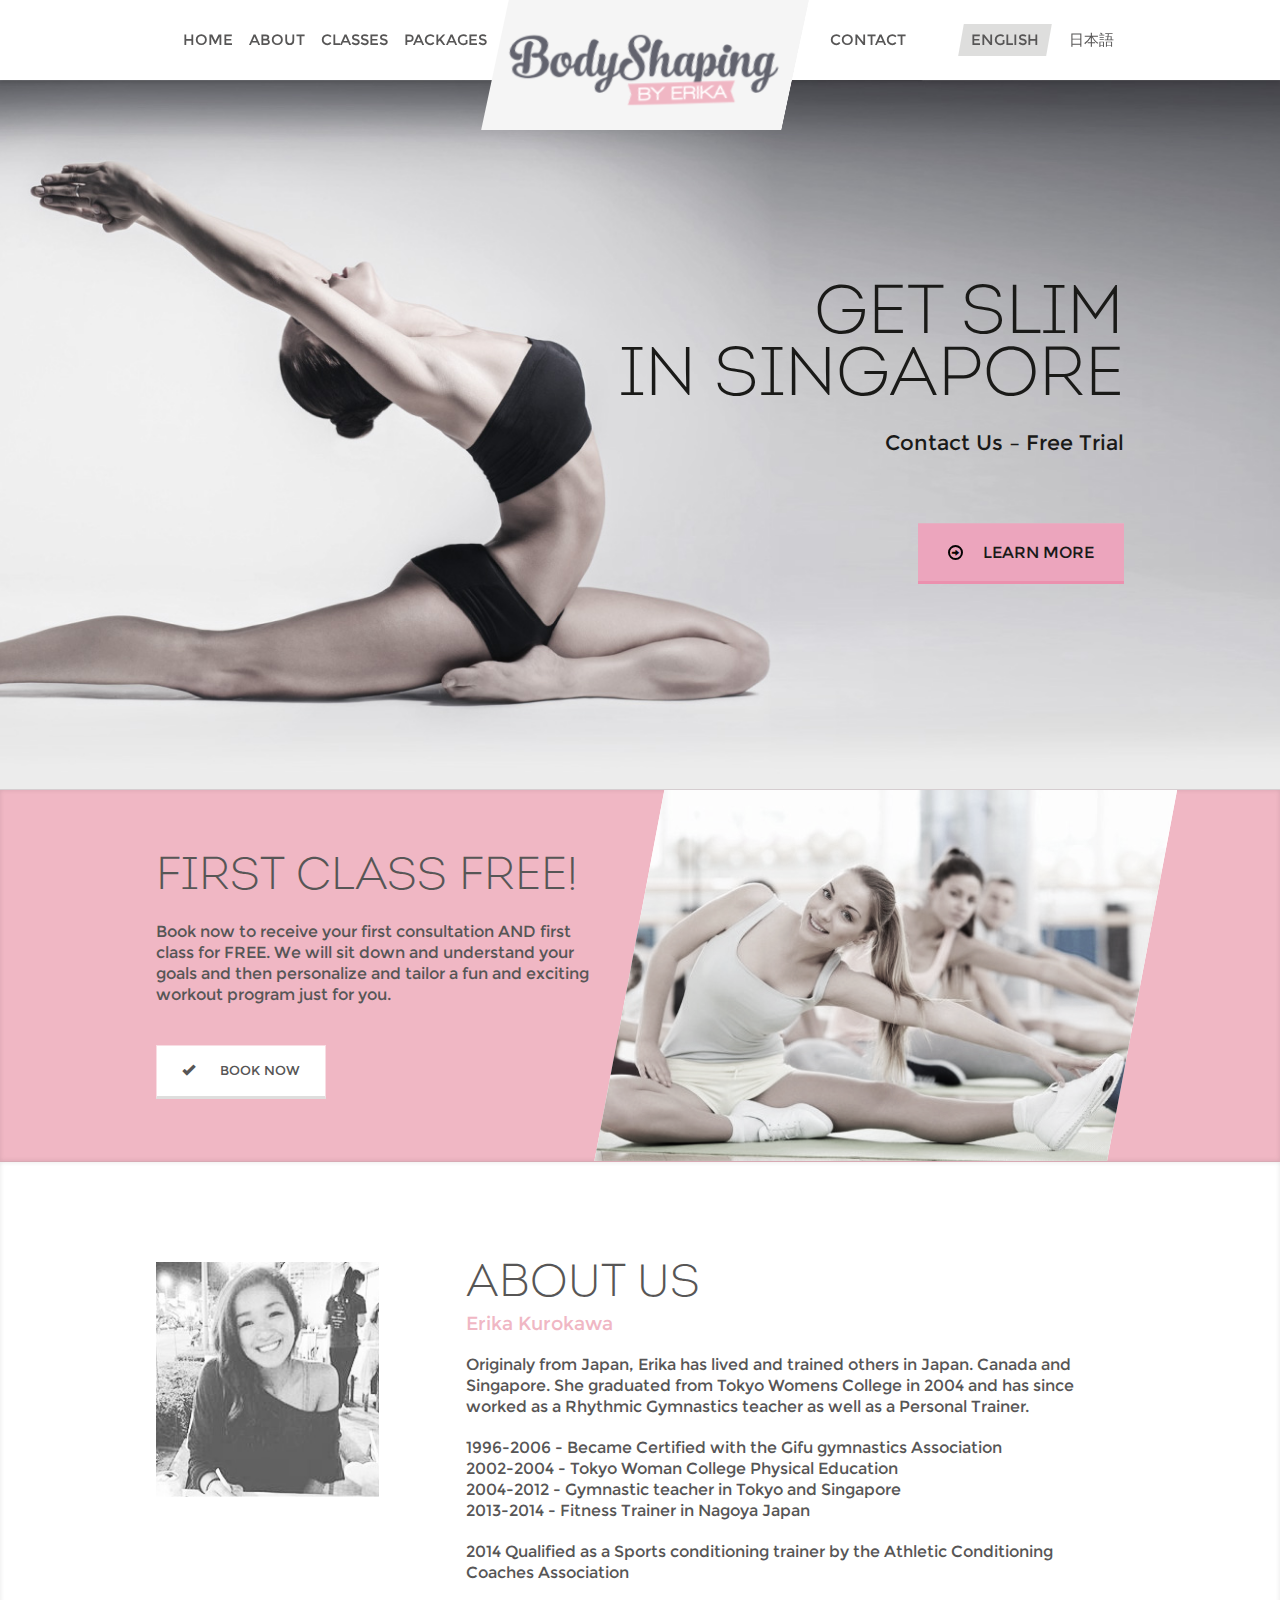
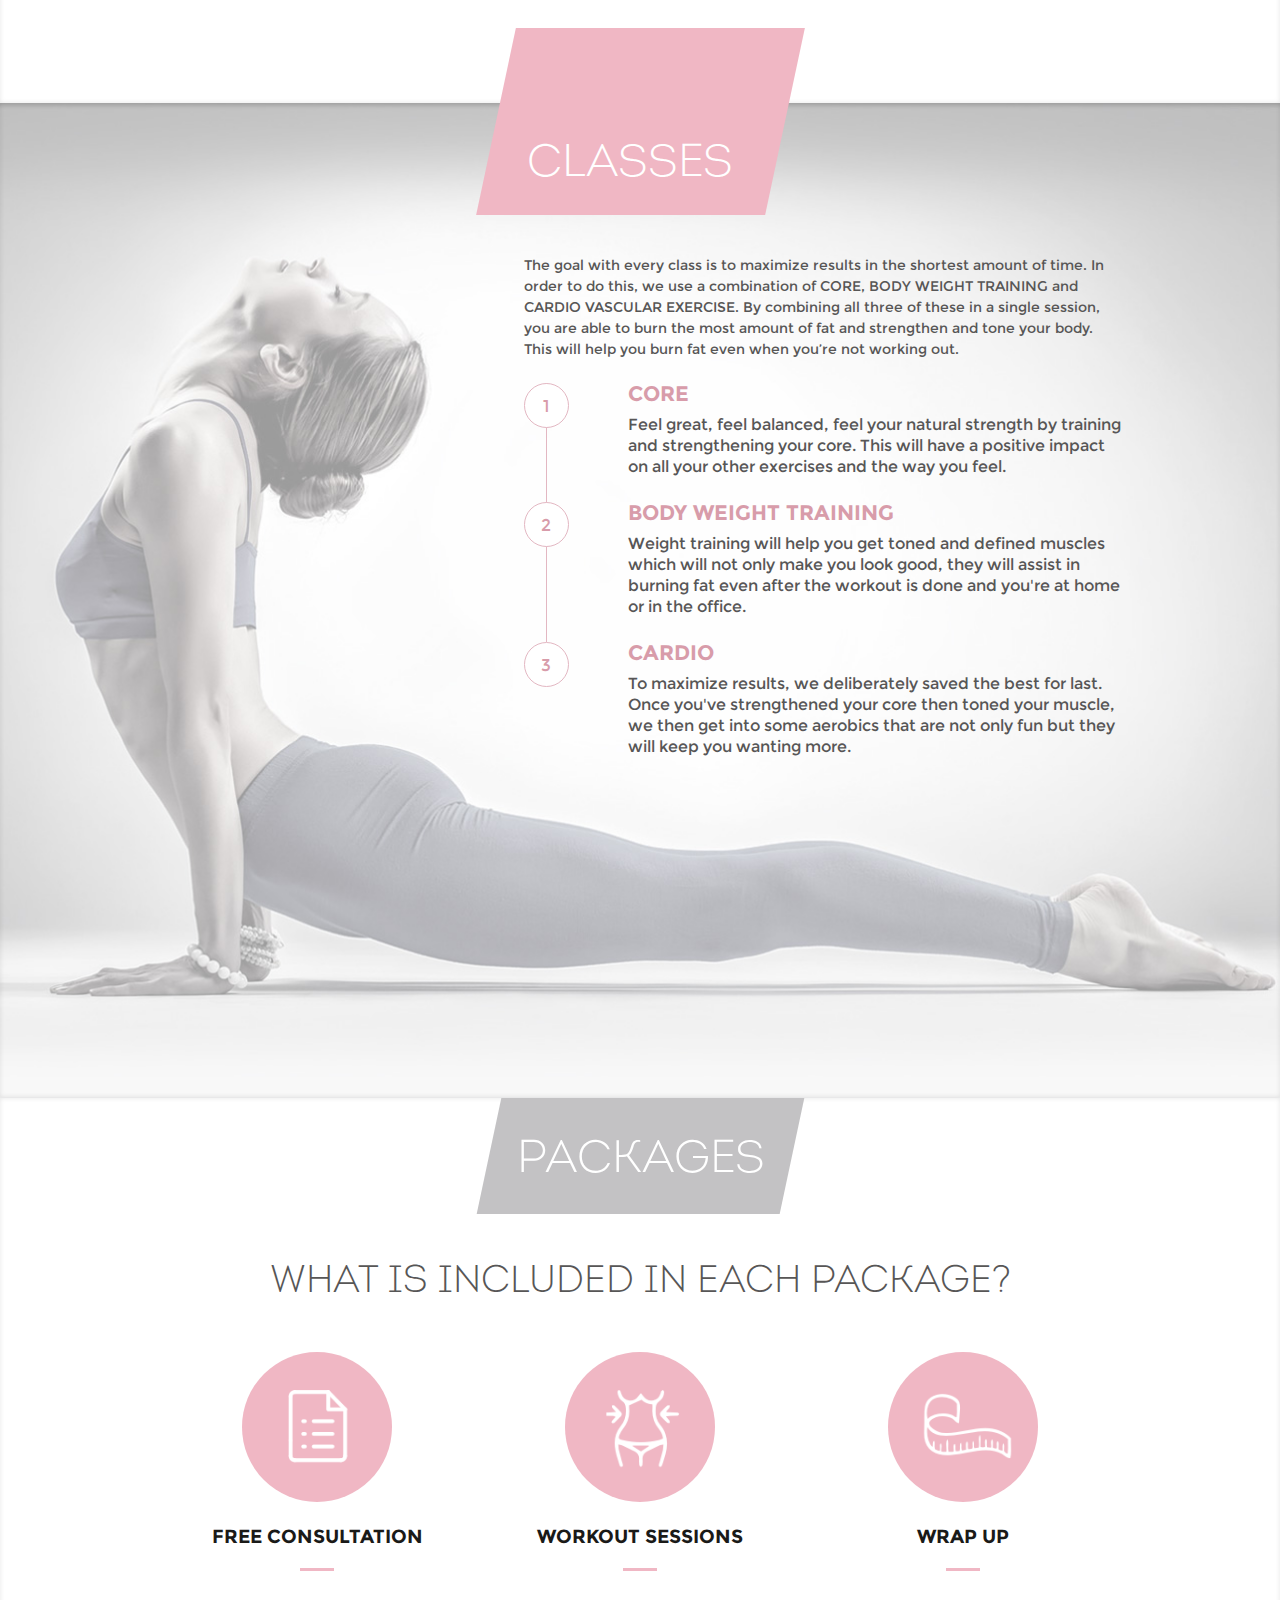
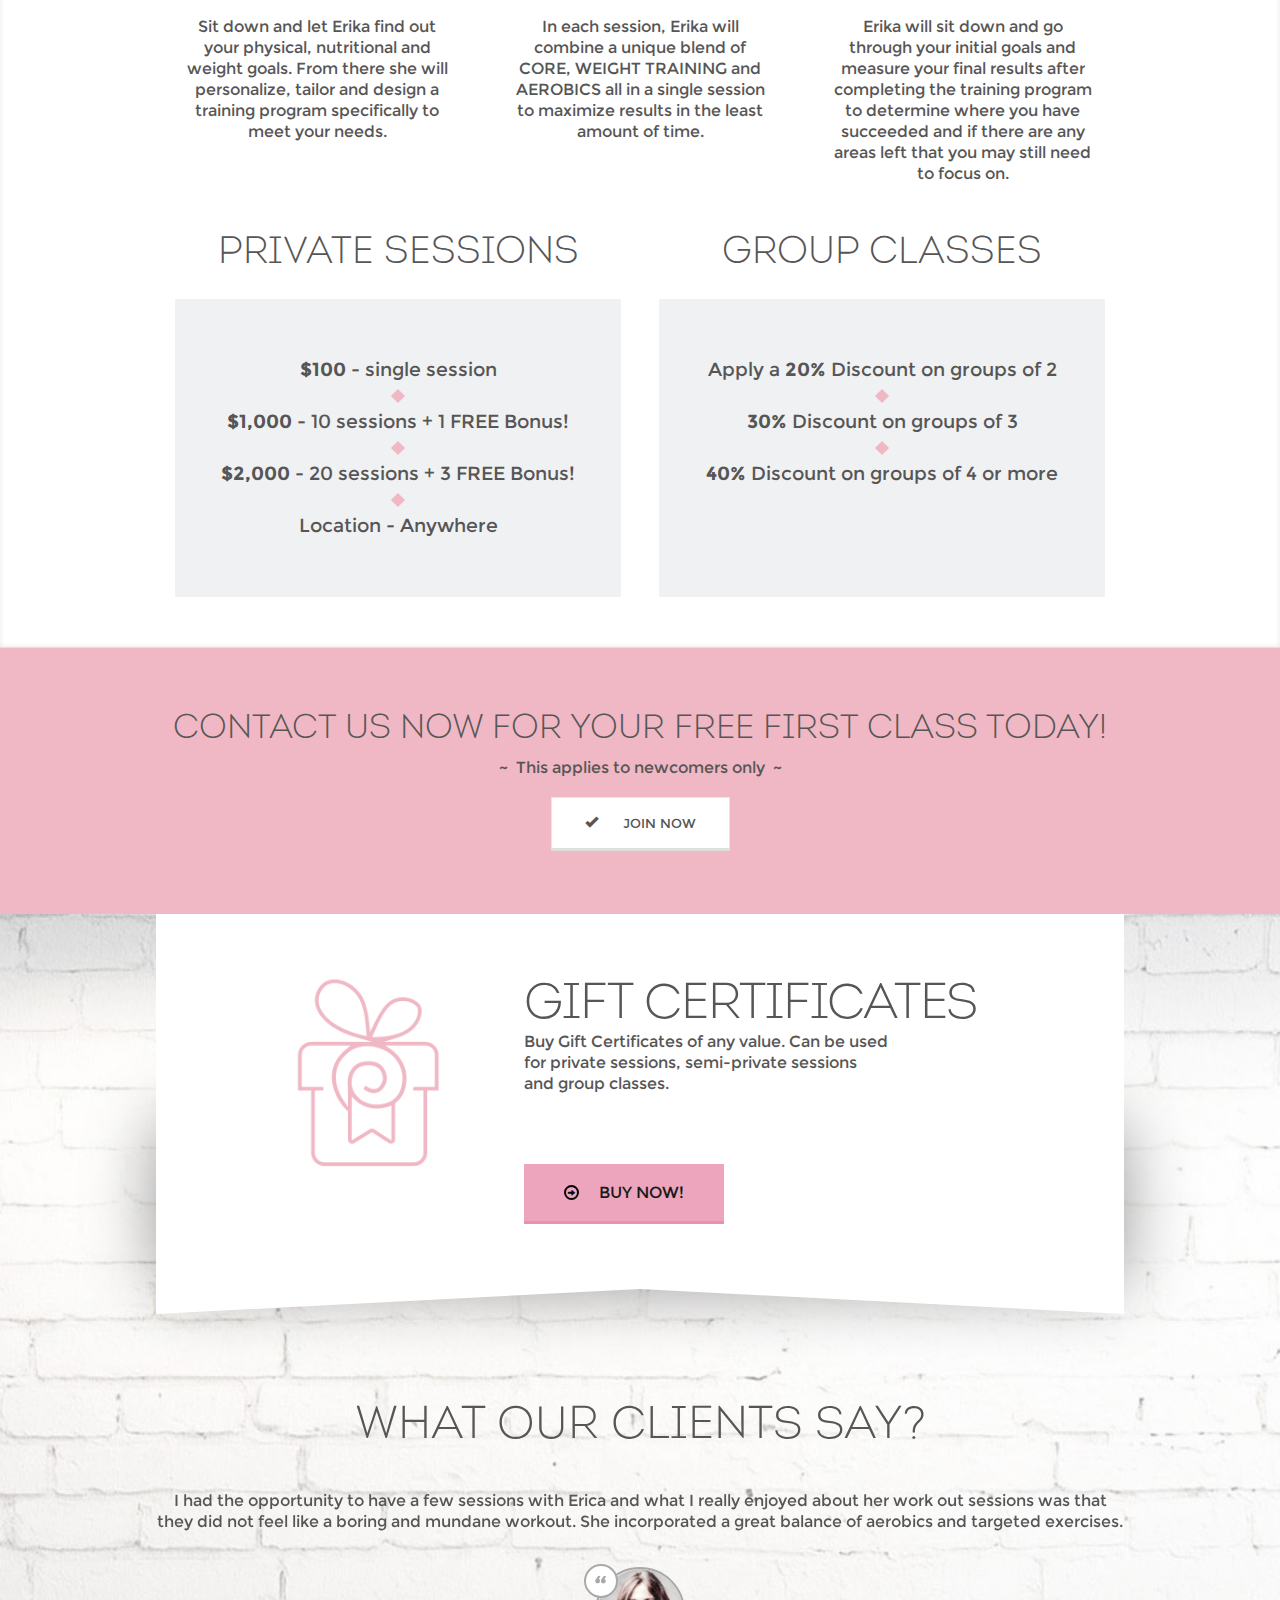
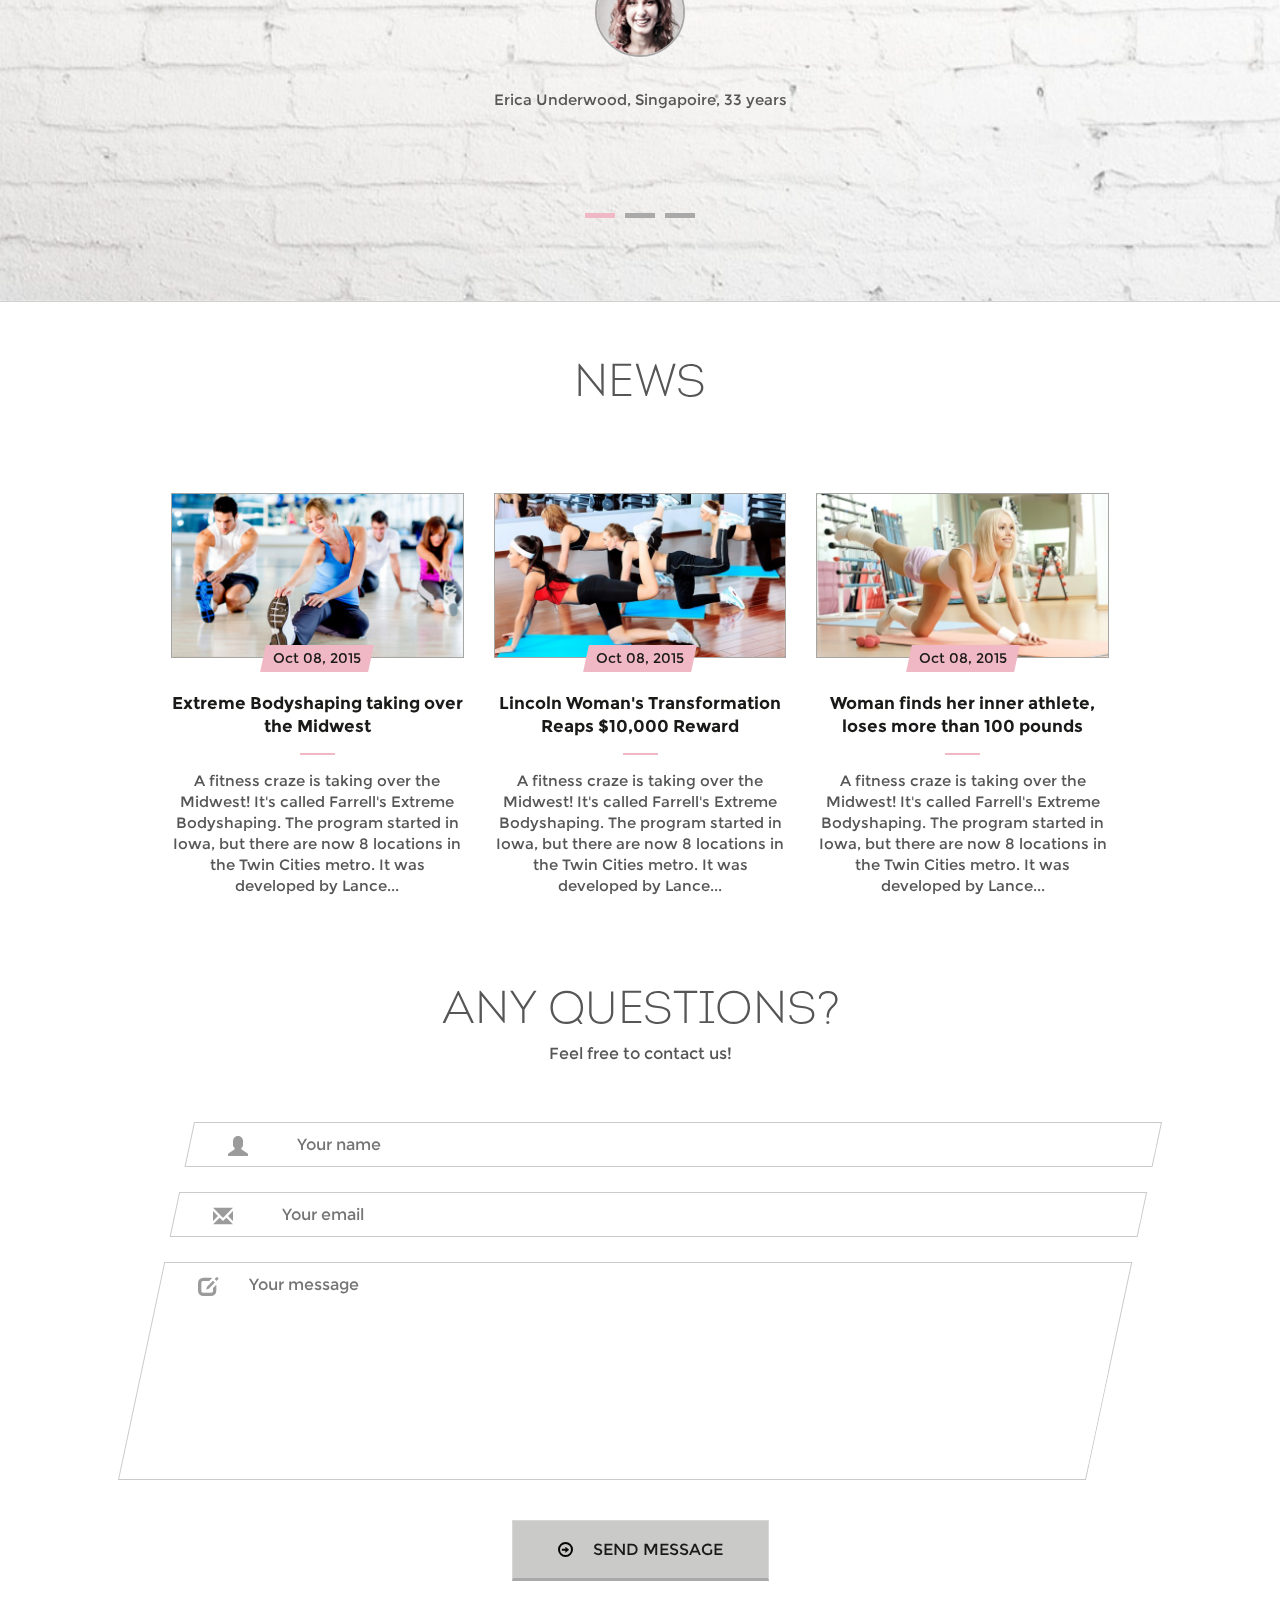
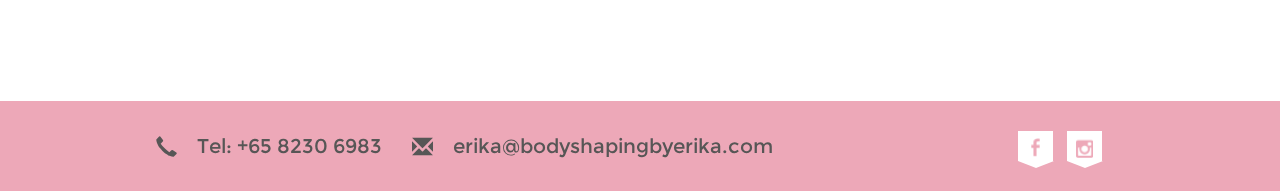
<file: index.html>
<!DOCTYPE html>

<html lang="en" >

<head>

	<meta charset="utf-8">

	<meta http-equiv="X-UA-Compatible" content="IE=edge" >

	<meta name="viewport" content="width=device-width, initial-scale=1.0">

	<meta name="description" content="">

	<link rel="stylesheet" type="text/css" href="vendors/css/normalize.css">
	
	<link rel="stylesheet" type="text/css" href="style.css">

	<link rel="stylesheet" type="text/css" href="slider/slidertestimonialsstyle.css">

	<link rel="stylesheet" type="text/css" href="responsive.css">

	<script type="text/javascript" src="vendors/js/jquery.js"></script>

	<link rel="icon" type="image/png" href="favicon/favicon.ico" sizes="16x16">
	
	<title>Body Shaping By Erika</title>

</head>

<body>

<div class="wrapper">

	<!-- Header -->
	<header>

		<div class="head-section row clearfix">

			<ul class="left-nav">

				<li>
					<div class="link-parallelogram"><a class="left-nav-link" href="#home">Home</a></div>
				</li>

				<li>
					<div class="link-parallelogram"><a class="left-nav-link" href="#about">About</a></div>
				</li>

				<li>
					<div class="link-parallelogram"><a class="left-nav-link" href="#classes">Classes</a></div>
				</li>

				<li>
					<div class="link-parallelogram"><a class="left-nav-link" href="#packages">Packages</a></div>
				</li>

				<li class="contacts-link">
					<div class="link-parallelogram"><a class="left-nav-link" href="#contacts">Contact</a></div>
				</li>
				
			</ul>

			<div class="logo-box">

				<div class="logo-parallelogram">

					<a class="logo-img" href="#home"></a>

				</div>

			</div>

			<div class="right-nav">
				<div class="link-parallelogram"><a class="right-nav-link" href="#contacts">Contact</a></div>
			</div>

			<ul class="lenguage-switch">

				<li class="lenguage"><div class="link-parallelogram active"><a class="lenguage-switch-link" href="">English</a></div></li>
				<li class="lenguage"><div class="link-parallelogram"><a class="lenguage-switch-link" href="japan/index.html">日本語</a></div></li>

			</ul>

			<div class="burger-icon-box">
				<i class="glyphicon glyphicon-align-justify"></i>
			</div>

		</div>
		<i class="glyphicon glyphicon-upload scroll-to-top"></i>
	</header>

	<!-- /Header -->		

		<!-- Content -->
			<div class="content">
				<h1 class="head-first">Body Shaping By Erika</h1>
			<section id="home">

				<div class="get-slim-bg">

					<div class="row">
						<div class="get-slim-content">
							<h2 class="get-slim-head">
								<span class="get-slim-head-sp">Get slim</span>
								<span class="get-slim-head-sp">in Singapore</span>
							</h2>
							<p class="get-slim-text">Contact Us – Free Trial</p>
							<a class="learn-more-btn"  href="#contacts" title="learn more"><i class="glyphicon glyphicon-arrow-right"></i><span class="learn-more-link">Learn more</span></a>
						</div>
					</div>

				</div>

			</section>

			<section>

				<div class="frt-cl-bg">

						<div class="row">

							<div class="frt-cl-content">
								<h2 class="frt-cl-head">First class free!</h2>
								<p class="frt-cl-text">Book now to receive your first consultation AND first 
								class for FREE. We will sit down and understand your 
								goals and then personalize and tailor a fun and 
								exciting workout program just for you.</p>
								<a class="frt-cl-btn" href="#contacts" title="book now"><i class="glyphicon glyphicon-ok"></i><span class="frst-class-btn-link">Book now</span></a>
							</div>

							<div class="frt-cl-img-box">

								<img class="frt-cl-img" src="img/first_classes_free_img.png" alt="First Classes Free!">

							</div>

						</div>						

				</div>

			</section>

			<section id="about">
			
				<div class="about-us-section">

					<div class="row">

						<div class="about-us-img-box">
							<div class="about-us-img"></div>
						</div>

						<div class="about-us-content">

							<h2 class="about-us-head">About us</h2>

							<p class="about-us-name">Erika Kurokawa</p>

							<p class="about-us-text">Originaly from Japan, Erika has lived and trained others in Japan. Canada and Singapore. She graduated from Tokyo Womens College in 2004 and has since worked as a Rhythmic Gymnastics teacher as well as a Personal Trainer.</p>

							<ul class="about-us-history">

								<li>1996-2006 - Became Certified with the Gifu gymnastics Association</li>
								<li>2002-2004 - Tokyo Woman College Physical Education</li>
								<li>2004-2012 - Gymnastic teacher in Tokyo and Singapore</li>
								<li>2013-2014 - Fitness Trainer in Nagoya Japan</li>
								<li>2014 Qualified as a Sports conditioning trainer by the Athletic Conditioning Coaches Association</li>

							</ul>

						</div>

					</div>

				</div>
				
			</section>

			<section id="classes">

				<div class="classes-section">

					<div class="row">

						<div class="classes-section-header">

							<div class="classes-section-head-box">

								<h2 class="classes-section-head">Classes</h2>

							</div>

						</div>

						<div class="classes-content">

							<p class="classes-preview">The goal with every class is to maximize results in the shortest amount of time. In order to do this, we use a combination of CORE, BODY WEIGHT TRAINING and CARDIO VASCULAR EXERCISE. By combining all three of these in a single session, you are able to burn the most amount of fat and strengthen and tone your body. This will help you burn fat even when you’re not working out.</p>

							<div class="classes-list">

								<div class="class-box">

									<div class="class-num-box">

										<div class="class-num">1</div>
	
									</div>

									<div class="class-description-name-box">

										<h2 class="class-name">CORE</h2>
										<p class="class-description">Feel great, feel balanced, feel your natural strength by training and strengthening your core. This will have a positive impact on all your other exercises and the way you feel.</p>

									</div>

								</div>


								<div class="class-box">

									<div class="class-num-box">

										<div class="class-num">2</div>

									</div>

									<div class="class-description-name-box">

										<h2 class="class-name">BODY WEIGHT TRAINING</h2>
										<p class="class-description">Weight training will help you get toned and defined muscles which will not only make you look good, they will assist in burning fat even after the workout is done and you're at home or in the office.</p>

									</div>

								</div>


								<div class="class-box">

									<div class="class-num-box">

										<div class="class-num">3</div>

									</div>

									<div class="class-description-name-box">

										<h2 class="class-name">CARDIO</h2>
										<p class="class-description">To maximize results, we deliberately saved the best for last.  Once you've strengthened your core then toned your muscle, we then get into some aerobics that are not only fun but they will keep you wanting more.</p>

									</div>

								</div>


							</div>

						</div>

					</div>

				</div>

			</section>

			<section id="packages">
				
				<div class="packages-section">

					<div class="row">

						<div class="pac-head-box">

							<h2 class="pac-head">Packages</h2>	

						</div>

						<h3 class="packages-description-head">What is included in each package?</h3>

							<div class="article-package">

								<div class="free-consultation"></div>

								<h3 class="article-package-head">Free consultation</h3>

								<p class="article-package-text">Sit down and let Erika find out your physical, nutritional and weight goals.  From there she will personalize, tailor and design a training program specifically to meet your needs.</p>

							</div>

							<div class="article-package">

								<div class="worfout-sessions"></div>

								<h3 class="article-package-head">Workout sessions</h3>

								<p class="article-package-text">In each session, Erika will combine a unique blend of CORE, WEIGHT TRAINING and AEROBICS all in a single session to maximize results in the least amount of time.</p>

							</div>

							<div class="article-package">

								<div class="wrap-up"></div>

								<h3 class="article-package-head">Wrap up</h3>

								<p class="article-package-text">Erika will sit down and go through your initial goals and measure your final results after completing the training program to determine where you have succeeded and if there are any areas left that you may still need to focus on.</p>

							</div>
						
							<div class="article-box">

								<div class="prices-list-box">

									<h2 class="prices-head">Private sessions</h2>

									<ul class="prices-list">

										<li class="prices-list-item"><span class="price-bold">$100</span> - single session</li>
										<li class="prices-list-item"><span class="price-bold">$1,000</span> - 10 sessions + 1 FREE Bonus!</li>
										<li class="prices-list-item"><span class="price-bold">$2,000</span> - 20 sessions + 3 FREE Bonus!</li>
										<li class="prices-list-item">Location - Anywhere</li>

									</ul>

								</div>


								<div class="prices-list-box">

									<h2 class="prices-head">Group classes</h2>

									<ul class="prices-list">

										<li class="prices-list-item">Apply a <span class="percent-bold">20%</span> Discount on groups of 2</li>
										<li class="prices-list-item"><span class="percent-bold">30%</span> Discount on groups of 3</li>
										<li class="prices-list-item"><span class="percent-bold">40%</span> Discount on groups of 4 or more</li>
																			

									</ul>

								</div>

							</div>

						</div>

					</div>

			</section>

			<section>

				<div class="contants-section">

					<div class="row">

						<h2 class="contancts-head">CONTACT US NOW FOR YOUR FREE FIRST CLASS TODAY!</h2>

						<div class="contacts-preview-box">
						
							<p class="contacts-preview">This applies to newcomers only</p>
							
						</div>

						<a class="contacts-btn" href="#contacts"><i class="glyphicon glyphicon-ok"></i><span class="contacts-btn-link">Join now</span></a>

					</div>

				</div>

			</section>

			<section>
				
					<div class="reviews-section">

						<div class="row">

							<div class="gift-box">

								<div class="gift-img-box clearfix">

									<div class="gift-img"></div>

								</div>

								<div class="gift-content">

									<h2 class="gift-head">Gift certificates</h2>

									<p class="gift-text">Buy Gift Certificates of any value. Can be used for private sessions, semi-private sessions and group classes.</p>

									<a class="buy-now-btn"  href="#contacts" title="learn more"><i class="glyphicon glyphicon-arrow-right"></i><span class="buy-now-btn-link">Buy now!</span></a>

								</div>

							</div>

							<div class="gift-box-shadow"></div>

							<div class="triangle-border">
								<div class="left-triangle"></div><div class="right-triangle"></div>
							</div>

							<div class="reviews-slider">

								<h2 class="reviews-slider-head">What our clients say?</h2>

								<div class="for-slider">

									<div class="slides sl slide-1">

										<p class="customer-review">I had the opportunity to have a few sessions with Erica and what I really enjoyed about her work out sessions was that they did not feel like a boring and mundane workout. She incorporated a great balance of aerobics and targeted exercises.</p>
										
										<div class="customer">

											<div class="customer-img-box">

												<img class="customer-img" src="img/customer.png" alt="customer photo">

											</div>

										</div>

										<p class="customer-name">Erica Underwood, Singapoire, 33 years</p>

									</div>


									<div class="slides sl slide-2">

										<p class="customer-review">SLIDE 2</p>
										
										<div class="customer">

											<div class="customer-img-box">

												<img class="customer-img" src="img/customer.png" alt="customer photo">

											</div>

										</div>

										<p class="customer-name">Erica Underwood, Singapoire, 33 years</p>

									</div>


									<div class="slides sl slide-3">

										<p class="customer-review">SLIDE 3</p>
										
										<div class="customer">

											<div class="customer-img-box">

												<img class="customer-img" src="img/customer.png" alt="customer photo">

											</div>

										</div>

										<p class="customer-name">Erica Underwood, Singapoire, 33 years</p>

									</div>							

								</div>

								<div class="slider-numbers"></div>

							</div>

						</div>

					</div>

			</section>

			<section>

				<div class="news-section">
					
					<div class="row">
						
						<h2 class="news-head">News</h2>

						<div class="news-article">

							<div class="news-image first-article"></div>

							<div class="news-article-date-box">

								<p class="news-article-date">Oct 08, 2015</p>

							</div>

							<h2 class="news-article-head">Extreme Bodyshaping taking over the Midwest</h2>

							<p class="news-article-text">A fitness craze is taking over the Midwest! It's called Farrell's Extreme Bodyshaping. The program started in Iowa, but there are now 8 locations in the Twin Cities metro. It was developed by Lance...</p>

						</div>


						<div class="news-article">

							<div class="news-image second-article"></div>

							<div class="news-article-date-box">

								<p class="news-article-date">Oct 08, 2015</p>

							</div>

							<h2 class="news-article-head">Lincoln Woman's Transformation Reaps $10,000 Reward</h2>

							<p class="news-article-text">A fitness craze is taking over the Midwest! It's called Farrell's Extreme Bodyshaping. The program started in Iowa, but there are now 8 locations in the Twin Cities metro. It was developed by Lance...</p>

						</div>



						<div class="news-article">

							<div class="news-image third-article"></div>

							<div class="news-article-date-box">

								<p class="news-article-date">Oct 08, 2015</p>

							</div>

							<h2 class="news-article-head">Woman finds her inner athlete, loses more than 100 pounds</h2>

							<p class="news-article-text">A fitness craze is taking over the Midwest! It's called Farrell's Extreme Bodyshaping. The program started in Iowa, but there are now 8 locations in the Twin Cities metro. It was developed by Lance...</p>

						</div>


					</div>

				</div>

			</section>

			<section>

				<div class="questions-section" id="contacts">
						
					<div class="row">

						<h2 class="questions-head">Any questions?</h2>

						<p class="questions-preview">Feel free to contact us!</p>

						<form>

							<div class="form-box">

								<div class="name-field">

									<i class="glyphicon glyphicon-user"></i><input class="inpt-name" type="text" placeholder="Your name">

								</div>

								<div class="email-field">

									<i class="glyphicon glyphicon-envelope"></i><input class="inpt-email" type="text" placeholder="Your email">

								</div>

								<div class="message-field">

									<i class="glyphicon glyphicon-edit"></i><textarea class="inpt-message" placeholder="Your message"></textarea>

								</div>

							</div>
							
							<button class="sbm-message-btn" ><i class="glyphicon glyphicon-arrow-right"></i><span class="sbm-message-btn-link">Send message</span></button>

						</form>

					</div>

				</div>

			</section>

			</div>
		<!-- /Content -->


		<!-- Footer -->
			<footer>

				<div class="footer-section">

					<div class="row">					

						<div class="footer-contacts">

							<div class="footer-contact">
							
								<a class="tel-num" href="tel:+6582306983"><i class="glyphicon glyphicon-earphone"></i><span class="footer-contacts-link">Tel: +65 8230 6983</span></a>
								
							</div>

							<div class="footer-contact">
							
								<a class="email-address" href="mailto:erika@bodyshapingbyerika.com"><i class="glyphicon glyphicon-envelope"></i><span class="footer-contacts-link">erika@bodyshapingbyerika.com</span></a>
								
							</div>

						</div>
						
						<div class="social-icons">

							<a href="https://www.facebook.com/bodyshapingbyerika/?ref=aymt_homepage_panel" target="_blank" class="facebook-icon"></a>
							<a href="https://i.instagram.com/bsbeworkout/" target="_blank" class="instagram-icon"></a>

						</div>

					</div>

				</div>

			</footer>

		<!-- /Footer -->

	<script src="slider/slidertestimonials.js"></script>
	<script src="js/scripts.js"></script>

	</div>

</body>
</html>
</file>
<file: style.css>
@charset "utf-8";

/*------------------*/
/*-- Fonts --*/
/*------------------*/

@font-face {
  font-family: 'Intro-Light';
  src:  url('fonts/Intro-Light.eot?#iefix') format('embedded-opentype'),  
  		url('fonts/Intro-Light.otf')  format('opentype'),
	    url('fonts/Intro-Light.woff') format('woff'), 
	    url('fonts/Intro-Light.ttf')  format('truetype'), 
	    url('fonts/Intro-Light.svg#Intro-Light') format('svg');
  font-weight: normal;
  font-style: normal;
}

@font-face {
  font-family: 'Montserrat';
  src: url('fonts/Montserrat-Regular.eot?#iefix') format('embedded-opentype'),  
  	   url('fonts/Montserrat-Regular.woff') format('woff'), 
  	   url('fonts/Montserrat-Regular.ttf')  format('truetype'), 
  	   url('fonts/Montserrat-Regular.svg#Montserrat-Regular') format('svg');
  font-weight: normal;
  font-style: normal;
}

@font-face {
  font-family: 'Montserrat';
  src: url('fonts/Montserrat-Bold.eot?#iefix') format('embedded-opentype'), 
	   url('fonts/Montserrat-Bold.woff') format('woff'), 
	   url('fonts/Montserrat-Bold.ttf')  format('truetype'), 
	   url('fonts/Montserrat-Bold.svg#Montserrat-Bold') format('svg');
  font-weight: bold;
  font-style: normal;
}

/*-- Icon Fonts --*/

@font-face {
	font-family: 'Glyphicons Halflings';
	src: url('fonts/glyphicons-halflings-regular.eot');
	src: url('fonts/glyphicons-halflings-regular.eot?#iefix') format('embedded-opentype'), 
		 url('fonts/glyphicons-halflings-regular.woff2') format('woff2'), 
		 url('fonts/glyphicons-halflings-regular.woff') format('woff'), 
		 url('fonts/glyphicons-halflings-regular.ttf') format('truetype'), 
		 url('fonts/glyphicons-halflings-regular.svg#glyphicons_halflingsregular') format('svg');
}

.glyphicon {
	font-family: 'Glyphicons Halflings';
	font-style: normal;
	font-weight: normal;
	-webkit-font-smoothing: antialiased;
	-moz-osx-font-smoothing: grayscale;
}

/*-------------------------------------------*/
/* BASIC SETUP */
/*-------------------------------------------*/

* {
    margin: 0;
    padding: 0;
    box-sizing: border-box;
}

html {
    background-color: #ffffff;
    color: #000000;
    font-family: 'Montserrat', sans-serif;
    font-size: 21px;
    font-weight: normal;
}

html,
body {
    height: 100%;
    min-width: 100%;
    background-color: #ffffff;
}

.wrapper {
    display: table; 
    height: 100%;
    min-width: 100%;
}

.content {
    position: relative;
    display: table-row;
    height:100%;
}

.clearfix:after {
    content: "."; 
    display: block; 
    height: 0; 
    clear: both; 
    visibility: hidden;
}

.clearfix {display: inline-block;}

* html .clearfix {height: 1%;}
.clearfix {display: block;}

* html .clearfix             { zoom: 1; }
*:first-child+html .clearfix { zoom: 1; }

/*-------------------------------------------*/
/* ----- REUSABLE COMPONENTS ------ */
/*-------------------------------------------*/

.row {
    max-width: 968px;
    margin: 0 auto;
}

*:focus {
    outline: none;
}

section {
    position: relative;
}

li {
	list-style: none;
}

a {
    text-decoration: none;
}

/*-------------------------------------------*/
/* ----- HEADER ------ */
/*-------------------------------------------*/

header {
	width: 100%;
	background: rgba(255, 255, 255, 1);
	position: fixed;
	top: 0;
	left: 0;
	z-index: 99;
	-webkit-box-shadow: 0px 3px 3px 0px rgba(0,0,0,0.1);
	-moz-box-shadow: 0px 3px 3px 0px rgba(0,0,0,0.1);
	box-shadow: 0px 3px 3px 0px rgba(0,0,0,0.1);
}

.head-section {
	font-size: 0;
	line-height: 0;
}

.left-nav {
	display: inline-block;
	vertical-align: top;
	width: 35%;
	padding: 24px 0;
	text-align: right;
}

.left-nav li {
	display: inline-block;
	vertical-align: top;
}

.link-parallelogram {
	-webkit-transform: skew(-10deg);
    -moz-transform: skew(-10deg);
    -o-transform: skew(-10deg);
    transform: skew(-10deg);
    background: none;

    -webkit-transition-property: background;
    -webkit-transition-duration: 0.3s;
    -webkit-transition-timing-function: ease;

    -moz-transition-property: background;
    -moz-transition-duration: 0.3s;
    -moz-transition-timing-function: ease;

    -ms-transition-property: background;
    -ms-transition-duration: 0.3s;
    -ms-transition-timing-function: ease;

    -o-transition-property: background;
    -o-transition-duration: 0.3s;
    -o-transition-timing-function: ease;

    transition-property: background;
    transition-duration: 0.3s;
    transition-timing-function: ease;
}

.link-parallelogram:link,
.link-parallelogram:visited {
	background: none;
}

.link-parallelogram:hover,
.link-parallelogram:active {
	background: #dededd;
}

.left-nav-link {
	display: inline-block;
	vertical-align: top;
	color: #575656;
	font-family: 'Montserrat', sans-serif;
	font-size: 15px;
	line-height: 16px;
	font-weight: normal;
	text-transform: uppercase;
	padding: 8px 8px;
	cursor: pointer;
	-webkit-transform: skew(10deg);
    -moz-transform: skew(10deg);
    -o-transform: skew(10deg);
    transform: skew(10deg);
}

.left-nav-link:first-child {
	margin-left: 0;
}

.logo-box {
	display: inline-block;
	vertical-align: top;
	width: 31%;
	position: relative;
	z-index: 9;
}

.logo-parallelogram {
	width: 100%;
	height: 130px;
	position: absolute;
	top: 0;
	left: 0;
	margin: 0 auto;
	background: #f5f5f5;
	-webkit-transform: skew(-12deg);
    -moz-transform: skew(-12deg);
    -o-transform: skew(-12deg);
    transform: skew(-12deg);
}

.logo-img {
	display: block;
	width: 90%;
	height: 70px;
	margin: 35px auto 0 auto;
	background-image: url(img/logo.png);
	background-size: 100%;
	background-position: center;
	background-repeat: no-repeat;
	-webkit-transform: skew(12deg);
    -moz-transform: skew(12deg);
    -o-transform: skew(12deg);
    transform: skew(12deg);
}

.contacts-link .link-parallelogram {
	display: none;
}

.right-nav {
	display: inline-block;
	vertical-align: top;
	width: 15%;
	padding: 24px 10px 24px 25px;
}

.right-nav li {
	display: inline-block;
	vertical-align: top;	
}

.right-nav-link {
	display: inline-block;
	vertical-align: top;
	color: #575656;
	font-family: 'Montserrat', sans-serif;
	font-size: 15px;
	line-height: 16px;
	font-weight: normal;
	text-transform: uppercase;
	padding: 8px 10px;
	cursor: pointer;
	-webkit-transform: skew(10deg);
    -moz-transform: skew(10deg);
    -o-transform: skew(10deg);
    transform: skew(10deg);
}

.lenguage-switch {
	display: inline-block;
	vertical-align: top;
	width: 19%;
	padding: 24px 0;
	text-align: right;
}

.lenguage-switch .lenguage {
	display: inline-block;
	vertical-align: top;
}

.lenguage {
	display: inline-block;
	vertical-align: top;
	margin: 0 5px;
}

.lenguage:last-child {
	margin-right: 0;
}

.active {	
	background: #dededd;
}

.lenguage-switch-link {
	display: inline-block;
	vertical-align: top;
	color: #575656;
	font-family: 'Montserrat', sans-serif;
	font-size: 15px;
	line-height: 16px;
	font-weight: normal;
	text-transform: uppercase;
	padding: 8px 10px;
	-webkit-transform: skew(10deg);
    -moz-transform: skew(10deg);
    -o-transform: skew(10deg);
    transform: skew(10deg);
}

.lenguage-switch-link:link,
.lenguage-switch-link:visited { 
	color: #575656;
}

.lenguage-switch-link:hover,
.lenguage-switch-link:active { 
	color: #575656;
}

.burger-icon-box {
	width: 19%;
	display: none;
	padding: 13px 0;
	text-align: right;
}

.glyphicon-align-justify {
	font-size: 30px;
	line-height: 30px;	
	cursor: pointer;
	color: #565656;	
}

.glyphicon-align-justify:before {
  content: "\e055";
}

/*-------------------------------------------*/
/* ----- GET SLIM IN SINGAPORE SECTION ----- */
/*-------------------------------------------*/

.head-first {
	position: fixed;
	top:0;
	left: 0;
	z-index: -1;
	opacity: .01;
}

.get-slim-bg {
	background-image: url(img/get_slim_bg.jpg);
	background-size: cover;
	background-position: center;
	padding: 205px 0;
	border-bottom: 1px solid #d5cdd0;
	text-align: right;
	font-size: 0;
	line-height: 0;
}

.get-slim-content {
	display: inline-block;
	vertical-align: top;
	width: 70%;
}

.get-slim-head {
	display: inline-block;
	vertical-align: top;
	width: 100%;
	color: #1a1a18;
	font-family: 'Intro-Light', sans-serif;
	font-size: 69px;
	line-height: 62px;	
	font-weight: lighter;
	text-transform: uppercase;
}

.get-slim-head-sp {
	display: block;
	width: 100%;
}

.get-slim-text {
	display: inline-block;
	vertical-align: top;
	width: 100%;
	color: #1a1a18;
	font-size: 21px;
	line-height: 21px;
	padding: 23px 0 0 0;
}

.learn-more-btn {
	display: inline-block;
	vertical-align: top;
	color: #1a1a18;
	font-size: 16px;
	line-height: 16px;
	text-transform: uppercase;
	margin: 70px 0 0 0;
	padding: 20px 30px;
	background: #eca5bd;
	border-top: 1px solid #e5afc2;
	border-bottom: 3px solid #eb90ae;

	-webkit-transition-property: background border;
    -webkit-transition-duration: 0.3s;
    -webkit-transition-timing-function: ease;

    -moz-transition-property: background border;
    -moz-transition-duration: 0.3s;
    -moz-transition-timing-function: ease;

    -ms-transition-property: background border;
    -ms-transition-duration: 0.3s;
    -ms-transition-timing-function: ease;

    -o-transition-property: background border;
    -o-transition-duration: 0.3s;
    -o-transition-timing-function: ease;

    transition-property: background border;
    transition-duration: 0.3s;
    transition-timing-function: ease;
}

.learn-more-btn:link,
.learn-more-btn:visited { 
	background: #eca5bd;
	border-bottom: 3px solid #eb90ae;
}

.learn-more-btn:hover,
.learn-more-btn:active { 
	background: #f283a8;
	border-bottom: 3px solid #db638b;
}

.glyphicon-arrow-right {
	display: inline-block;
	vertical-align: middle;
	width: 15px;
	height: 15px;
	margin: 0 20px 0px 0;
	color: #060404;
	font-size: 7px;
	line-height: 11px;
	font-weight: bold;
	text-align: center;
	border: 2px solid #060404;
	-webkit-border-radius: 50%;
	-moz-border-radius: 50%;
	-ms-border-radius: 50%;
	-o-border-radius: 50%;
	border-radius: 50%;
}

.glyphicon-arrow-right:before {
	content: "\e092";
}

.learn-more-link {
	display: inline-block;
	vertical-align: middle;
}

/*-------------------------------------------*/
/* ----- FIRST CLASS FREE! ----- */
/*-------------------------------------------*/

.frt-cl-bg {
	background: #f0b7c4;
	font-size: 0;
	line-height: 0;
	position: relative;
	overflow: hidden;
	-webkit-box-shadow: inset 0px 0px 5px 0px rgba(0,0,0,.1);
	-moz-box-shadow: inset 0px 0px 5px 0px rgba(0,0,0,.1);
	box-shadow: inset 0px 0px 5px 0px rgba(0,0,0,.1);
	border-bottom: 1px solid #d8aab4;
}

.frt-cl-content {
	float: left;
	width: 45%;
}

.frt-cl-head {
	display: inline-block;
	vertical-align: top;
	font-family: "Intro-Light", sans-serif;
	font-size: 46px;
	line-height: 46px;
	font-weight: lighter;
	text-transform: uppercase;
	color: #575656;
	margin: 65px 0 20px 0;
}

.frt-cl-text {
	font-size: 16px;
	line-height: 21px;
	color: #575656;
	margin: 0 0 40px 0;
}

.frt-cl-btn {
	display: inline-block;
	vertical-align: top;
	background: #ffffff;
	margin: 0 0 60px 0;
	padding: 17px 25px;
	color: #575656;
	font-size: 13px;
	line-height: 13px;
	text-transform: uppercase;
	cursor: pointer;
	border-top: 1px solid #f8dde3;
	border-left: 1px solid #f8dde3;
	border-right: 1px solid #f8dde3;
	border-bottom: 3px solid #dededd;

	-webkit-transition-property: color;
    -webkit-transition-duration: 0.3s;
    -webkit-transition-timing-function: ease;

    -moz-transition-property: color;
    -moz-transition-duration: 0.3s;
    -moz-transition-timing-function: ease;

    -ms-transition-property: color;
    -ms-transition-duration: 0.3s;
    -ms-transition-timing-function: ease;

    -o-transition-property: color;
    -o-transition-duration: 0.3s;
    -o-transition-timing-function: ease;

    transition-property: color;
    transition-duration: 0.3s;
    transition-timing-function: ease;
}

.frt-cl-btn:link,
.frt-cl-btn:visited {
	color: #575656;
}

.frt-cl-btn:hover,
.frt-cl-btn:active {
	color: #eb8dac;
}

.glyphicon-ok {
	display: inline-block;
	vertical-align: middle;
	margin: 0 25px 3px 0;
}

.glyphicon-ok:before {
	content: "\e013";
}

.frst-class-btn-link {
	display: inline-block;
	vertical-align: middle;
}

.frt-cl-img-box {
	display: inline-block;
	vertical-align: top;
	width: 55%;
	height: 100%;
}

.frt-cl-img {
	display: block;
	width: auto;
}

/*-------------------------------------------*/
/* ----- ABOUT US ----- */
/*-------------------------------------------*/

.about-us-section {
	background: #ffffff;
	font-size: 0;
	line-height: 0;
	padding: 100px 0;
	-webkit-box-shadow: inset 0px 0px 5px 0px rgba(0,0,0,.1);
	-moz-box-shadow: inset 0px 0px 5px 0px rgba(0,0,0,.1);
	box-shadow: inset 0px 0px 5px 0px rgba(0,0,0,.1);
}

.about-us-img-box {
	display: inline-block;
	vertical-align: top;
	width: 23%;
	height: 235px;
}

.about-us-img {
	display: block;
	width: 100%;
	height: 100%;
	background-image: url(img/about_us_img.jpg);
	background-size: cover;
	background-position: center;
}

.about-us-content {
	display: inline-block;
	vertical-align: top;
	width: 77%;
	padding: 0 0 0 9%;
}

.about-us-head {
	font-family: "Intro-Light", sans-serif;
	font-size: 46px;
	line-height: 46px;
	font-weight: lighter;
	text-transform: uppercase;
	color: #575656;
}

.about-us-name {
	font-size: 19px;
	line-height: 21px;
	color: #f0b7c4;
	padding: 5px 0 0 0;
}

.about-us-text {
	font-size: 16px;
	line-height: 21px;
	color: #575656;
	padding: 20px 0 0 0;
}

.about-us-history {
	font-size: 16px;
	line-height: 21px;
	color: #575656;
	padding: 20px 0 0 0;
}

.about-us-history li:last-child {
	padding: 20px 0;
}

/*-------------------------------------------*/
/* ----- CLASSES ----- */
/*-------------------------------------------*/

.classes-section {
	background-image: url(img/classes_bg.jpg);
	background-size: cover;
	background-position: center;
	padding: 0 0 315px;
	border-bottom: 1px solid #e8e8e9;
	font-size: 0;
	line-height: 0;
	text-align: right;
	-webkit-box-shadow: inset 0px 0px 5px 0px rgba(0,0,0,.1);
	-moz-box-shadow: inset 0px 0px 5px 0px rgba(0,0,0,.1);
	box-shadow: inset 0px 0px 5px 0px rgba(0,0,0,.1);
}

.classes-section-header {
	width: 100%;
	text-align: center;
}

.classes-section-head-box {
	display: inline-block;
	vertical-align: top;
	background: #f0b7c4;
	margin: -75px 0 0 0;
	-webkit-transform: skew(-12deg);
    -moz-transform: skew(-12deg);
    -o-transform: skew(-12deg);
    transform: skew(-12deg);
}

.classes-section-head {
	color: #ffffff;
	font-family: "Intro-Light", sans-serif;
	font-size: 46px;
	line-height: 46px;
	font-weight: lighter;
	text-transform: uppercase;
	padding: 114px 52px 27px 31px;
	-webkit-transform: skew(12deg);
    -moz-transform: skew(12deg);
    -o-transform: skew(12deg);
    transform: skew(12deg);
}

.classes-content {
	display: inline-block;
	vertical-align: top;
	width: 62%;
	padding: 40px 0 0 0;
	text-align: left;
}

.classes-preview {
	font-size: 14px;
	line-height: 21px;
	color: #575656;
}

.classes-list {
	margin: 23px 0 0 22px;
	position: relative;
}

.border-classes-list {
	display: block;
	width: 1px;
	position: absolute;
	left: 0;
	top: 0;
	background: #e3b7c2;
	z-index: 1;
}

.class-box {
	position: relative;
}

.class-num-box {
	position: relative;
	display: inline-block;
	vertical-align: top;
	position: absolute;
	left: 0;
	top: 0;
	width: 7%;
	z-index: 2;
}

.class-num {
	width: 45px;
	height: 45px;
	background: #ffffff;
	display: block;
	overflow: hidden;
	border: 1px solid #e3b7c2;
	border-radius: 50%;
	-moz-border-radius: 50%;
	-webkit-border-radius: 50%;
	-khtml-border-radius: 50%;
	font-size: 17px;
	color: #d89caa;
	line-height: 45px;
	text-align: center;
	position: relative;
	left: -22px;
}

.class-description-name-box {
	display: inline-block;
	vertical-align: top;
	width: 100%;
	padding: 0 0 25px 14%;
	text-align: left;
	border-left: 1px solid #e3b7c2;
}

.class-name {
	color: #d89caa;
	font-size: 21px;
	line-height: 21px;
	padding: 0 0 10px 0;
}

.class-description {
	color: #575656;
	font-size: 16px;
	line-height: 21px;
}


/*-------------------------------------------*/
/* ----- PACKAGES ----- */
/*-------------------------------------------*/

.packages-section {
	background: #ffffff;
	font-size: 0;
	line-height: 0;
	text-align: center;
	padding: 0 0 50px 0;
	border-bottom: 1px solid #e1e1e1;
	-webkit-box-shadow: inset 0px 0px 5px 0px rgba(0,0,0,.1);
	-moz-box-shadow: inset 0px 0px 5px 0px rgba(0,0,0,.1);
	box-shadow: inset 0px 0px 5px 0px rgba(0,0,0,.1);
}

.pac-head-box {
	display: inline-block;
	vertical-align: top;
	background: #c3c2c4;
	-webkit-transform: skew(-12deg);
    -moz-transform: skew(-12deg);
    -o-transform: skew(-12deg);
    transform: skew(-12deg);
}

.pac-head {
	color: #ffffff;
	font-family: "Intro-Light", sans-serif;
	font-size: 46px;
	line-height: 46px;
	font-weight: lighter;
	text-transform: uppercase;
	padding: 40px 27px 30px 28px;
	-webkit-transform: skew(12deg);
    -moz-transform: skew(12deg);
    -o-transform: skew(12deg);
    transform: skew(12deg);
}

.packages-description-head {
	color: #575656;
	font-family: "Intro-Light", sans-serif;
	font-size: 38px;
	line-height: 138px;
	font-weight: lighter;
	text-transform: uppercase;
}

.free-consultation,
.worfout-sessions,
.wrap-up {
	margin: 0 auto;
	width: 150px;
	height: 150px;
	background: #f0b7c4;
	-webkit-border-radius: 50%;
	-moz-border-radius: 50%;
	-ms-border-radius: 50%;
	-o-border-radius: 50%;
	border-radius: 50%;
	background-image: url(img/sprite.png);
	background-size: 100%;
	background-repeat: no-repeat;
}

.free-consultation {
	background-position: 4px 38px;
}

.worfout-sessions {
	background-position: 5px -111px;
}

.wrap-up {
	background-position: 4px -233px;
}

.article-package {
	display: inline-block;
	vertical-align: top;
	width: 33.33%;
	padding: 0 3%;
}

.article-package-head {
	color: #1a1a18;
	font-size: 19px;
	line-height: 30px;
	padding: 20px 0;
	text-transform: uppercase;
}

.article-package-head:after {
	display: block;
	content: "";
	margin: 16px auto 0 auto;
	width: 32px;
	height: 1px;
	background: #f0b7c4;
	border: 1px solid #f0b7c4;
}

.article-package-text {
	color: #575656;
	font-size: 16px;
	line-height: 21px;
	padding: 25px 0;
}

.article-box {	
	display: flex;
	min-height: 100%;
	padding: 20px 0 0 0;
}

.prices-list-box {
	background: #f0f1f2;
	min-height: 100%;
	margin: 0 2%;
	flex: 1;
}

.prices-head {
	display: block;
	width: 100%;
	background: #ffffff;
	color: #575656;
	font-family: "Intro-Light", sans-serif;
	font-size: 38px;
	line-height: 50px;
	font-weight: lighter;
	text-align: center;
	text-transform: uppercase;
	padding: 0 0 20px 0;
}

.prices-list {
	min-height: 100%;
	padding: 50px 15px;
	text-align: center;
}

.prices-list-item {
	color: #575656;
	font-size: 19px;
	line-height: 42px;
}

.prices-list-item:after {
	display: block;
	content: "";
	margin: 0 auto;
	width: 10px;
	height: 10px;
	background: #f0b7c4;
	-webkit-transform: rotate(-45deg);
    -moz-transform: rotate(-45deg);
    -o-transform: rotate(-45deg);
    transform: rotate(-45deg);
}

.prices-list-item:last-child:after {
	display: none;
}

.price-bold,
.percent-bold {
	font-weight: bold;
}

/*-------------------------------------------*/
/* ----- CONTACTS ------ */
/*-------------------------------------------*/

.contants-section {
	background: #f0b7c4;
	padding: 63px 0;
	text-align: center;
}

.contancts-head {
	color: #575656;
	font-family: "Intro-Light", sans-serif;
	font-size: 34px;
	line-height: 37px;
	font-weight: lighter;
	text-transform: uppercase;
}

.contacts-preview-box {
	text-align: center;
}

.contacts-preview {
	display: inline-block;
	vertical-align: middle;
	color: #575656;
	font-size: 16px;
	line-height: 16px;
	padding: 12px 0 0 0;
}

.contacts-preview:before {
	display: inline-block;
	vertical-align: middle;
	content: "\7E";
	margin: 0 8px;
	color: #575656;
	font-size: 16px;
	line-height: 17px;
}

.contacts-preview:after {
	display: inline-block;
	vertical-align: middle;
	content: "\7E";
	margin: 0 8px;
	color: #575656;
	font-size: 16px;
	line-height: 17px;	
}

.contacts-btn {
	display: inline-block;
	vertical-align: top;
	background: #ffffff;
	margin: 20px 0 0 0;
	padding: 17px 33px;
	color: #575656;
	font-size: 13px;
	line-height: 13px;
	text-transform: uppercase;
	cursor: pointer;
	border-top: 1px solid #f8dde3;
	border-left: 1px solid #f8dde3;
	border-right: 1px solid #f8dde3;
	border-bottom: 3px solid #dededd;

	-webkit-transition-property: color;
    -webkit-transition-duration: 0.3s;
    -webkit-transition-timing-function: ease;

    -moz-transition-property: color;
    -moz-transition-duration: 0.3s;
    -moz-transition-timing-function: ease;

    -ms-transition-property: color;
    -ms-transition-duration: 0.3s;
    -ms-transition-timing-function: ease;

    -o-transition-property: color;
    -o-transition-duration: 0.3s;
    -o-transition-timing-function: ease;

    transition-property: color;
    transition-duration: 0.3s;
    transition-timing-function: ease;
}

.contacts-btn:link,
.contacts-btn:visited {
    color: #575656;
}

.contacts-btn:hover,
.contacts-btn:active {
    color: #eb8dac;
}

.glyphicon-ok {
	display: inline-block;
	vertical-align: middle;
	margin: 0 25px 3px 0;
}

.glyphicon-ok:before {
	content: "\e013";
}

.contacts-btn-link {
	display: inline-block;
	vertical-align: middle;
}


/*-------------------------------------------*/
/* ----- REVIEWS ------ */
/*-------------------------------------------*/

.reviews-section {
	background-image: url(img/reviews_bg.jpg);
	background-size: cover;
	background-position: center;
	font-size: 0;
	line-height: 0;
	border-bottom: 1px solid #d2d1d0; 
	padding: 0 0 70px 0;
}

.gift-box {
	background: #ffffff;
	padding: 65px 0;
	position: relative;
	z-index: 8;
}

.gift-box-shadow {
	height: 170px;
	margin: -170px 0 0 0;
	-webkit-border-radius: 22px;
	-moz-border-radius: 22px;
	-ms-border-radius: 22px;
	-o-border-radius: 22px;
	border-radius: 22px;
	-webkit-box-shadow: 0px 0px 70px 0px rgba(0,0,0,.4);
	-moz-box-shadow: 0px 0px 70px 0px rgba(0,0,0,.4);
	box-shadow: 0px 0px 70px 0px rgba(0,0,0,.4);
}

.gift-img-box {
	display: inline-block;
	vertical-align: top;
	width: 38%;
}

.gift-img {
	width: 150px;
	height: 205px;
	float: right;
	margin: 0 22% 0 0;
	background-image: url(img/sprite.png);
	background-size: 100%;
	background-repeat: no-repeat;
	background-position: 0px -401px;
}

.gift-content {
	display: inline-block;
	vertical-align: top;
	width: 62%;
	padding: 2px 0 0 0;
}

.gift-head {
	color: #575656;
	font-family: "Intro-Light", sans-serif;
	font-size: 50px;
	line-height: 50px;
	font-weight: lighter;
	text-transform: uppercase;
	letter-spacing: -1px;
}

.gift-text {
	color: #575656;
	font-size: 16px;
	line-height: 21px;
	padding: 0 39% 0 0;
}

.buy-now-btn {
	display: inline-block;
	vertical-align: top;
	color: #1a1a18;
	font-size: 16px;
	line-height: 16px;
	text-transform: uppercase;
	margin: 70px 0 0 0;
	padding: 20px 40px;
	background: #eca5bd;	
	border-bottom: 3px solid #eb90ae;

	-webkit-transition-property: background border;
    -webkit-transition-duration: 0.3s;
    -webkit-transition-timing-function: ease;

    -moz-transition-property: background border;
    -moz-transition-duration: 0.3s;
    -moz-transition-timing-function: ease;

    -ms-transition-property: background border;
    -ms-transition-duration: 0.3s;
    -ms-transition-timing-function: ease;

    -o-transition-property: background border;
    -o-transition-duration: 0.3s;
    -o-transition-timing-function: ease;

    transition-property: background border;
    transition-duration: 0.3s;
    transition-timing-function: ease;
}

.buy-now-btn:link,
.buy-now-btn:visited {
	background: #eca5bd;
	border-bottom: 3px solid #eb90ae;
}

.buy-now-btn:hover,
.buy-now-btn:active {
	background: #f283a8;
	border-bottom: 3px solid #db638b;
}

.glyphicon-arrow-right {
	display: inline-block;
	vertical-align: middle;
	width: 15px;
	height: 15px;
	margin: 0 20px 0px 0;
	color: #060404;
	font-size: 7px;
	line-height: 11px;
	font-weight: bold;
	text-align: center;
	border: 2px solid #060404;
	-webkit-border-radius: 50%;
	-moz-border-radius: 50%;
	-ms-border-radius: 50%;
	-o-border-radius: 50%;
	border-radius: 50%;
}

.glyphicon-arrow-right:before {
	content: "\e092";
}

.buy-now-btn-link {
	display: inline-block;
	vertical-align: middle;
}

.triangle-border {
    overflow: hidden;
}

.left-triangle {
	display: inline-block;
	vertical-align: top;
	width: 0;
	height: 0;
	border-style: solid;
	border-width: 25px 483px 0 0;
	border-color: #ffffff transparent transparent transparent;
}

.right-triangle {
	display: inline-block;
	vertical-align: top;
	width: 0;
	height: 0;
	margin: -25px 0 0 50%;
	border-style: solid;
	border-width: 0 483px 25px 0;
	border-color: transparent #ffffff transparent transparent;
}

.reviews-slider {
	padding: 90px 0 0 0;
	text-align: center;
}

.reviews-slider-head {
	color: #575656;
	font-family: "Intro-Light", sans-serif;
	font-size: 46px;
	line-height: 46px;
	padding: 0 0 40px 0;
	font-weight: lighter;
	text-transform: uppercase;
}

.customer {
	display: inline-block;
	vertical-align: top;
	text-align: center;
}

.customer-review {
	color: #575656;
	font-size: 16px;
	line-height: 21px;
}

.customer-img-box {
	display: inline-block;
	vertical-align: top;
	overflow: hidden;
	text-align: center;
	width: 90px;
	height: 90px;
	margin: 35px 0 0 0;
	border: 2px solid #aaa9a9;
	-webkit-border-radius: 50%;
	-moz-border-radius: 50%;
	-ms-border-radius: 50%;
	-o-border-radius: 50%;
	border-radius: 50%;
}

.customer-img {
	width: 90px;
	height: 90px;	
}

.customer:after {
	display: block;
	content: "\201C";
	width: 30px;
	height: 30px;
	position: relative;
	top: -93px;
	right: 11px;
	background: #ffffff;	
	color: #aaa9a9;
	text-align: center;
	font-size: 37px;
	line-height: 46px;	
	border: 2px solid #aaa9a9;
	border-radius: 50%;
	-webkit-border-radius: 50%;
	-khtml-border-radius: 50%;
	-moz-border-radius: 50%;
	-ms-border-radius: 50%;
	-o-border-radius: 50%;	
}

.customer-name {
	color: #575656;
	font-size: 15px;
	line-height: 17px;
}

/*-------------------------------------------*/
/* ----- NEWS  QUESTIONS------ */
/*-------------------------------------------*/

.news-section {
	background: #ffffff;
	padding: 60px 0 10px 0;
	font-size: 0;
	line-height: 0;
	text-align: center;
	overflow: hidden;
	/*because of parallelogramm in form of submit*/
}

.news-head {
	color: #575656;
	font-family: "Intro-Light", sans-serif;
	font-size: 46px;
	line-height: 46px;
	padding: 0 0 55px 0;
	font-weight: lighter;
	text-transform: uppercase;
}

.news-article {
	display: inline-block;
	vertical-align: top;
	width: 33.33%;
	padding: 30px 15px 40px 15px;
}

.news-image {
	width: 100%;
	height: 165px;
	background-size: cover;
	background-position: center;
	border: 1px solid #a6a6a5;
}

.first-article {
	background-image: url(img/news_one_img.jpg);
}

.second-article {
	background-image: url(img/news_second_img.jpg);
}

.third-article {
	background-image: url(img/news_third_img.jpg);
}


.news-article-date-box {
	display: inline-block;
	vertical-align: top;
	background: #f0b7c4;
	margin: -13px 0 0 0;
	-webkit-transform: skew(-12deg);
    -moz-transform: skew(-12deg);
    -o-transform: skew(-12deg);
    transform: skew(-12deg);
}

.news-article-date {
	color: #1a1a18;
	font-size: 14px;
	line-height: 27px;
	padding: 0 10px;
	-webkit-transform: skew(12deg);
    -moz-transform: skew(12deg);
    -o-transform: skew(12deg);
    transform: skew(12deg);
}

.news-article-head {
	color: #1a1a18;
	font-size: 17px;
	line-height: 23px;
	padding: 20px 0 0 0;
}

.news-article-head:after {
	display: block;
	content: "";
	margin: 15px auto;
	width: 33px;
	height: 0;
	border: 1px solid #f0b7c4;
}

.news-article-text {
	color: #575656;
	font-size: 15px;
	line-height: 21px;
}

/*-------------------------------------------*/
/* ----- QUESTIONS ------ */
/*-------------------------------------------*/

.questions-section {
	background: #ffffff;
	padding: 43px 0 105px 0;
	font-size: 0;
	line-height: 0;
	text-align: center;
	overflow: hidden;
	/*because of parallelogramm in form of submit*/
}

.questions-head {
	color: #575656;
	font-family: "Intro-Light", sans-serif;
	font-size: 46px;
	line-height: 46px;
	padding: 0 0 10px 0;
	font-weight: lighter;
	text-transform: uppercase;
}

.questions-preview {
	color: #575656;
	font-size: 16px;
	line-height: 17px;
	padding: 0 0 35px 0;
}

.form-box {
	-webkit-transform: skew(-12deg);
    -moz-transform: skew(-12deg);
    -o-transform: skew(-12deg);
    transform: skew(-12deg);
    
}

.name-field,
.email-field,
.message-field {
	border: 1px solid #cbcaca;
	margin: 25px 0;
	overflow: hidden;
}

.inpt-name,
.inpt-email,
.inpt-message {
	width: 90%;
	margin: 13px auto;
    padding: 0px 10% 0 10px;
    font-size: 16px;
	line-height: 17px;
    -webkit-transform: skew(12deg);
    -moz-transform: skew(12deg);
    -o-transform: skew(12deg);
    transform: skew(12deg);
    border: none;
}

.inpt-message {
	min-height: 190px;
}

.sbm-message-btn {
	display: inline-block;
	vertical-align: top;
	font-size: 16px;
	line-height: 16px;
	text-transform: uppercase;
	margin: 15px 0;
	padding: 20px 45px;
	color: #1a1a18;
	background: #cacac9;
	border-top: 1px solid #d7d7d6;
	border-right: 1px solid #d7d7d6;
	border-left: 1px solid #d7d7d6;
	border-bottom: 3px solid #aaa9a9;

	-webkit-transition-property: color background border;
    -webkit-transition-duration: 0.3s;
    -webkit-transition-timing-function: ease;

    -moz-transition-property: color background border;
    -moz-transition-duration: 0.3s;
    -moz-transition-timing-function: ease;

    -ms-transition-property: color background border;
    -ms-transition-duration: 0.3s;
    -ms-transition-timing-function: ease;

    -o-transition-property: color background border;
    -o-transition-duration: 0.3s;
    -o-transition-timing-function: ease;

    transition-property: color background border;
    transition-duration: 0.3s;
    transition-timing-function: ease;
}

.sbm-message-btn:link,
.sbm-message-btn:visited {
	color: #1a1a18;
	background: #cacac9;
	border-top: 1px solid #d7d7d6;
	border-right: 1px solid #d7d7d6;
	border-left: 1px solid #d7d7d6;
	border-bottom: 3px solid #aaa9a9;
}

.sbm-message-btn:hover,
.sbm-message-btn:active {
	color: #fefefe;
	background: #aaa9a9;
	border-top: 1px solid #d7d7d6;
	border-right: 1px solid #d7d7d6;
	border-left: 1px solid #d7d7d6;
	border-bottom: 3px solid #969594;
}

.glyphicon-arrow-right {
	display: inline-block;
	vertical-align: middle;
	color: #060404;
	width: 15px;
	height: 15px;
	margin: 0 20px 0px 0;
	font-size: 7px;
	line-height: 11px;
	font-weight: bold;
	text-align: center;
	border: 2px solid #060404;
	-webkit-border-radius: 50%;
	-moz-border-radius: 50%;
	-ms-border-radius: 50%;
	-o-border-radius: 50%;
	border-radius: 50%;

	-webkit-transition-property: color border;
    -webkit-transition-duration: 0.3s;
    -webkit-transition-timing-function: ease;

    -moz-transition-property: color border;
    -moz-transition-duration: 0.3s;
    -moz-transition-timing-function: ease;

    -ms-transition-property: color border;
    -ms-transition-duration: 0.3s;
    -ms-transition-timing-function: ease;

    -o-transition-property: color border;
    -o-transition-duration: 0.3s;
    -o-transition-timing-function: ease;

    transition-property: color border;
    transition-duration: 0.3s;
    transition-timing-function: ease;
}

.glyphicon-arrow-right:before {
	content: "\e092";
}

.sbm-message-btn:link .glyphicon-arrow-right,
.sbm-message-btn:visited .glyphicon-arrow-right{
	color: #060404;
	border: 2px solid #060404;
}

.sbm-message-btn:hover .glyphicon-arrow-right,
.sbm-message-btn:active .glyphicon-arrow-right{
	color: #fefefe;
	border: 2px solid #fefefe;
}

.sbm-message-btn-link {
	display: inline-block;
	vertical-align: middle;
}


.glyphicon-user,
.form-box .glyphicon-envelope,
.glyphicon-edit {
	display: inline-block;
	vertical-align: top;
	margin: 13px 0 0 0;
	width: 10%;
	color: #9b9b9b;
	font-size: 20px;
	line-height: 20px;
	-webkit-transform: skew(12deg);
    -moz-transform: skew(12deg);
    -o-transform: skew(12deg);
    transform: skew(12deg);
}

.glyphicon-user:before {
	content: "\e008";
}

.glyphicon-envelope:before {
	content: "\2709";
}

.glyphicon-edit:before {
	content: "\e065";
}


/*-------------------------------------------*/
/* ----- FOOTER ------ */
/*-------------------------------------------*/

footer {
	width: 100%;
}

.footer-section {
	padding: 10px 0;
	background: #eda8b8;
	font-size: 0;
	line-height: 0;
}

.glyphicon-upload {
	display: inline-block;
	vertical-align: top;
	width: 34px;
	height: 34px;
	position: fixed;
	bottom: 5%;
	right: 2%;
	font-size: 34px;
	line-height: 34px;
	color: #f09aae;
	cursor: pointer;
	z-index: 99;
}

.glyphicon-upload:before {
  content: "\e027";
}

.footer-contacts {
	display: inline-block;
	vertical-align: middle;
	width: 84%;
}

.footer-contact {
	display: inline-block;
	vertical-align: middle;
	padding: 20px 15px;
}

.footer-contact:first-child {
	padding-left: 0;
}

.footer-contact:last-child {
	padding-right: 0;
}

.footer-contacts-link {
	display: inline-block;
	vertical-align: middle;
}

.tel-num,
.email-address {
	display: inline-block;
	vertical-align: middle;	
	font-size: 20px;
	line-height: 20px;
	color: #575656;

	-webkit-transition-property: color;
    -webkit-transition-duration: 0.3s;
    -webkit-transition-timing-function: ease;

    -moz-transition-property: color;
    -moz-transition-duration: 0.3s;
    -moz-transition-timing-function: ease;

    -ms-transition-property: color;
    -ms-transition-duration: 0.3s;
    -ms-transition-timing-function: ease;

    -o-transition-property: color;
    -o-transition-duration: 0.3s;
    -o-transition-timing-function: ease;

    transition-property: color;
    transition-duration: 0.3s;
    transition-timing-function: ease;
}

.tel-num:link,
.email-address:link,
.tel-num:visited,
.email-address:visited {
	color: #575656;
}

.tel-num:hover,
.email-address:hover,
.tel-num:active,
.email-address:active {
	color: #ffffff;
}

.glyphicon-earphone,
.footer-contacts .glyphicon-envelope {
	display: inline-block;
	vertical-align: middle;
	margin: 0 20px 0 0;
	font-size: 21px;
	line-height: 21px;
}

.glyphicon-earphone:before {
	content: "\e182";
}

.glyphicon-envelope:before {
	content: "\2709";
}

.social-icons {
	display: inline-block;
	vertical-align: middle;
	width: 16%;
	text-align: right;
	padding: 20px 15px;
}

.facebook-icon,
.instagram-icon {
	display: inline-block;
	vertical-align: middle;
	width: 35px;
	height: 30px;
	padding: 10px 0 4px 0;
	margin: 0 7px;
	position: relative;
	background-image: url(img/sprite_icon.png);
	background-size: 49%;
	background-repeat: no-repeat;
	background-color: #ffffff;
	-webkit-transition-property: background-color;
    -webkit-transition-duration: 0.3s;
    -webkit-transition-timing-function: ease;

    -moz-transition-property: background-color;
    -moz-transition-duration: 0.3s;
    -moz-transition-timing-function: ease;

    -ms-transition-property: background-color;
    -ms-transition-duration: 0.3s;
    -ms-transition-timing-function: ease;

    -o-transition-property: background-color;
    -o-transition-duration: 0.3s;
    -o-transition-timing-function: ease;

    transition-property: background-color;
    transition-duration: 0.3s;
    transition-timing-function: ease;
}

.facebook-icon:link,
.instagram-icon:link,
.facebook-icon:visited,
.instagram-icon:visited {
	background-color: #ffffff;
}

.facebook-icon:hover,
.instagram-icon:hover,
.facebook-icon:active,
.instagram-icon:active {
	background-color: #ededeb;
}

.facebook-icon {
	background-position: center 7px;
}

.instagram-icon {
	background-position: center -28px;
}

.facebook-icon:after,
.instagram-icon:after {
	display: block;
	content: "";
	position: absolute;
	top: 100%;
	left: 0;
	width: 0;
	height: 0;
	border-style: solid;
	border-width: 7px 18px 0 18px;
	border-color: #ffffff transparent transparent transparent;
}
</file>
<file: slider/slidertestimonialsstyle.css>
.for-slider {
	position: relative;
	top:0; left:0;
	width: 100%;
	min-height: 310px;
	z-index: 1;
	overflow: hidden;
}

.for-slider .slides {
	position: absolute;
	top:0; left:0;
	width: 100%;
	height: 100%;
	background-repeat: no-repeat;
	background-size: cover;
	background-position: center;
	display: none;
	background-attachment: fixed;
}

.slider-numbers {
	display: inline-block;
	vertical-align: middle;
	text-align: center;
	margin: 13px 0;
}

.slider-num {
	display: inline-block;
	vertical-align: top;
	margin: 0 auto;
	width: 30px;
	height: 5px;
	background: #aaa9a9;
	cursor: pointer;
	margin: 0 5px;
}

.bg-slider-num-active {
	background: #f0b7c4;
}
</file>
<file: responsive.css>
@media only screen and (max-width: 968px) {

	.row {
		padding: 0 2%;
	}

	.left-nav {
		position: fixed;
		top: -100%;
		left: 5%;
		width: 90%;
		background: rgba(240, 183, 196, .8);
		z-index: 999;
	}

	.left-nav li {
		width: 100%;
		text-align: center;
	}

	.contacts-link .link-parallelogram {
		display: block;
	}

	.logo-parallelogram {
		height: 80px;
	}

	.logo-box {
		left: 3%;
	}

	.logo-img {
		width: 88%;
		margin-top: 0;
	}

	.right-nav {
		display: none;
	}

	.lenguage-switch {
		width: 50%;
		padding: 14px 0;
	}

	.burger-icon-box {
		display: inline-block;
		vertical-align: middle;
	}

	.frt-cl-content {
		width: 100%;
		text-align: center;
	}

	.frt-cl-img-box {
		display: none;
	}



	.prices-head {
		font-size: 35px;
	}



	.footer-contacts {
		width: 100%;
		text-align: center;
	}

	.social-icons {
		width: 100%;
		text-align: center;
	}

}


@media only screen and (max-width: 769px) {

	.left-nav-link {
		font-size: 20px;
		line-height: 21px;
	}

	.classes-content {
		width: 100%;
	}

	.get-slim-bg {
		padding: 70px 0;
		text-align: center;
		min-height: 100vh;
	}

	.get-slim-content {
		width: 99%;
		padding: 20px;
		background: rgba(255, 255, 255, .3);
	}

	.get-slim-head {
		font-size: 60px;
		line-height: 85px;
	}


	.about-us-section {
		text-align: center;
	}

	.about-us-content {
		padding: 0;
	}

	.about-us-head {
		position: absolute;
		top: 1%;
		padding: 3%;
	}

	.about-us-img-box {
		width: 100%;	
	}

	.about-us-img {
		display: block;
		width: 170px;
		margin: 0 auto;	
	}

	.about-us-content {
		width: 100%;
	}


	.classes-section {
		background-image: none;
		padding: 0 0 25px;
		text-align: center;
	}

	.classes-section-head-box {
		margin: -55px 0 0 0;
	}
	.classes-section-head {
		padding: 50px 52px 27px 31px;
	}

	.classes-content {
		text-align: center;
	}




	.packages-description-head {
		padding: 5% 0 0 0;
		line-height: 60px;
	}

	.article-package {
		width: 100%;
		padding: 3% 0;
	}

	.article-box {
		display: block;
	}

	.prices-list-box {
		display: inline-block;
		vertical-align: top;
		width: 100%;
		background: #f0f1f2;
		margin: 20px 0;
		flex: none;
	}




	.gift-img-box {
		width: 100%;
	}

	.gift-img {
		float: none;
		margin: 0 auto;
	}

	.gift-content {
		width: 100%;
		text-align: center;
		padding: 5% 0;
	}

	.gift-head {
		font-size: 46px;
	}

	.gift-text {
		padding: 5% 0 0 0;
	}

	.buy-now-btn {
		margin: 10% 0 0 0;
	}



	.news-article {
		width: 100%;
	}

	.news-image {
		height: 350px;
	}


	.footer-contacts {
		width: 100%;
		text-align: center;
	}

	.social-icons {
		width: 100%;
		text-align: center;
	}


}

@media only screen and (max-width: 480px) {

	.lenguage-switch-link {
		font-size: 12px;
		line-height: 16px;
		padding: 7px 4px;
	}

	.get-slim-bg {
		min-height: 100vh;
	}

	.get-slim-head {
		font-size: 43px;
		line-height: 55px;
		font-weight: normal;
	}

	.prices-list {
		margin: 0;
		padding: 20px 10px;
	}

	.reviews-slider {
		padding: 30px 0 0 0;
	}

	.reviews-slider-head {
		padding: 0 0 17px 0;
	}



	.contacts-preview {
		font-size: 15px;
	}

	.customer-img-box {
		margin: 10px 0 0 0;
	}

	.classes-section-head,
	.frt-cl-head,
	.pac-head,
	.about-us-head,
	.packages-description-head,
	.gift-head,
	.questions-head,
	.reviews-slider-head {
		font-size: 39px;
		line-height: 46px;
	}

	.news-article {
		padding: 30px 0px 40px 0px;
	}

	.form-box {
		-webkit-transform: none;
		-moz-transform: none;
		-o-transform: none;
		transform: none;
	}

	.inpt-name,
	.inpt-email,
	.inpt-message {
		-webkit-transform: none;
		-moz-transform: none;
		-o-transform: none;
		transform: none;
	}

	.glyphicon-user,
	.form-box .glyphicon-envelope,
	.glyphicon-edit {
		-webkit-transform: none;
		-moz-transform: none;
		-o-transform: none;
		transform: none;
	}

	.footer-contact {
		padding: 20px 5px;
	}

	.glyphicon-earphone,
	.footer-contacts .glyphicon-envelope {
		margin: 0 10px 0 0;
	}

	.tel-num, .email-address {
		font-size: 16px;
	}



}
</file>
